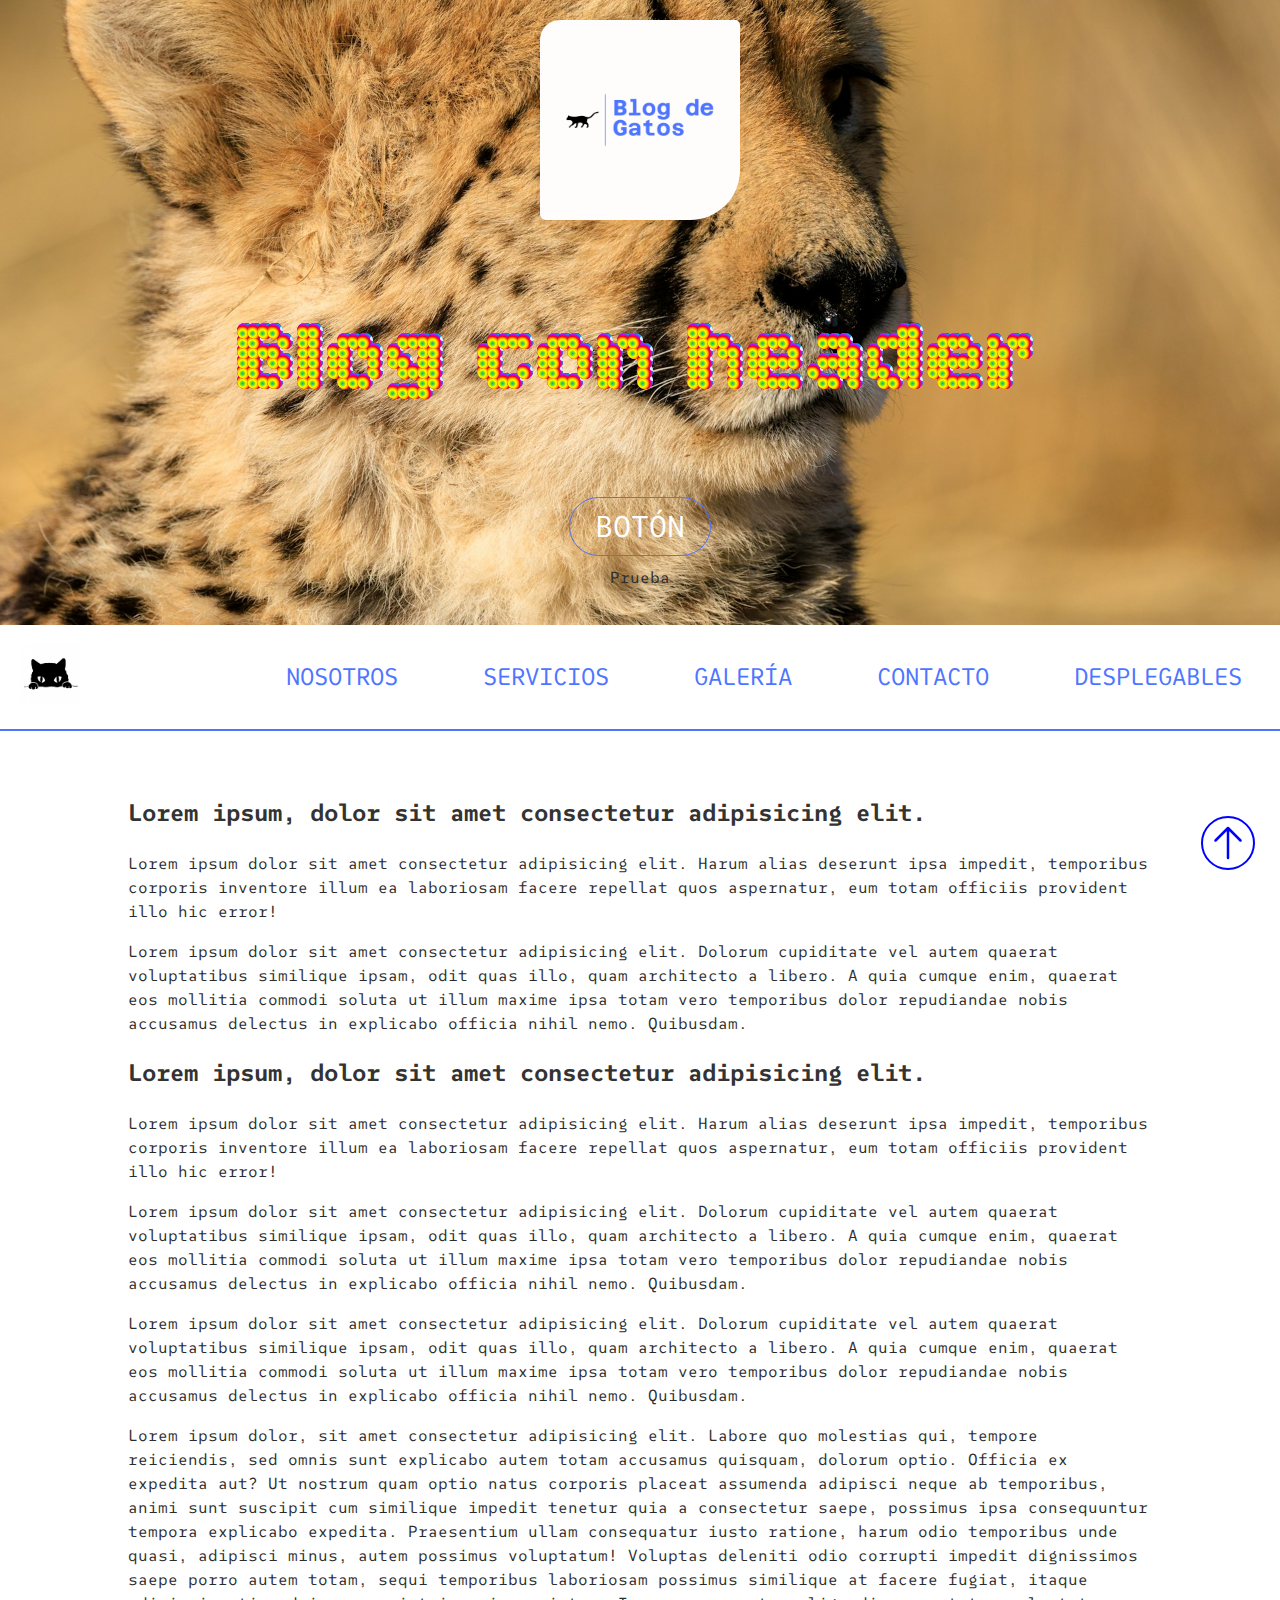
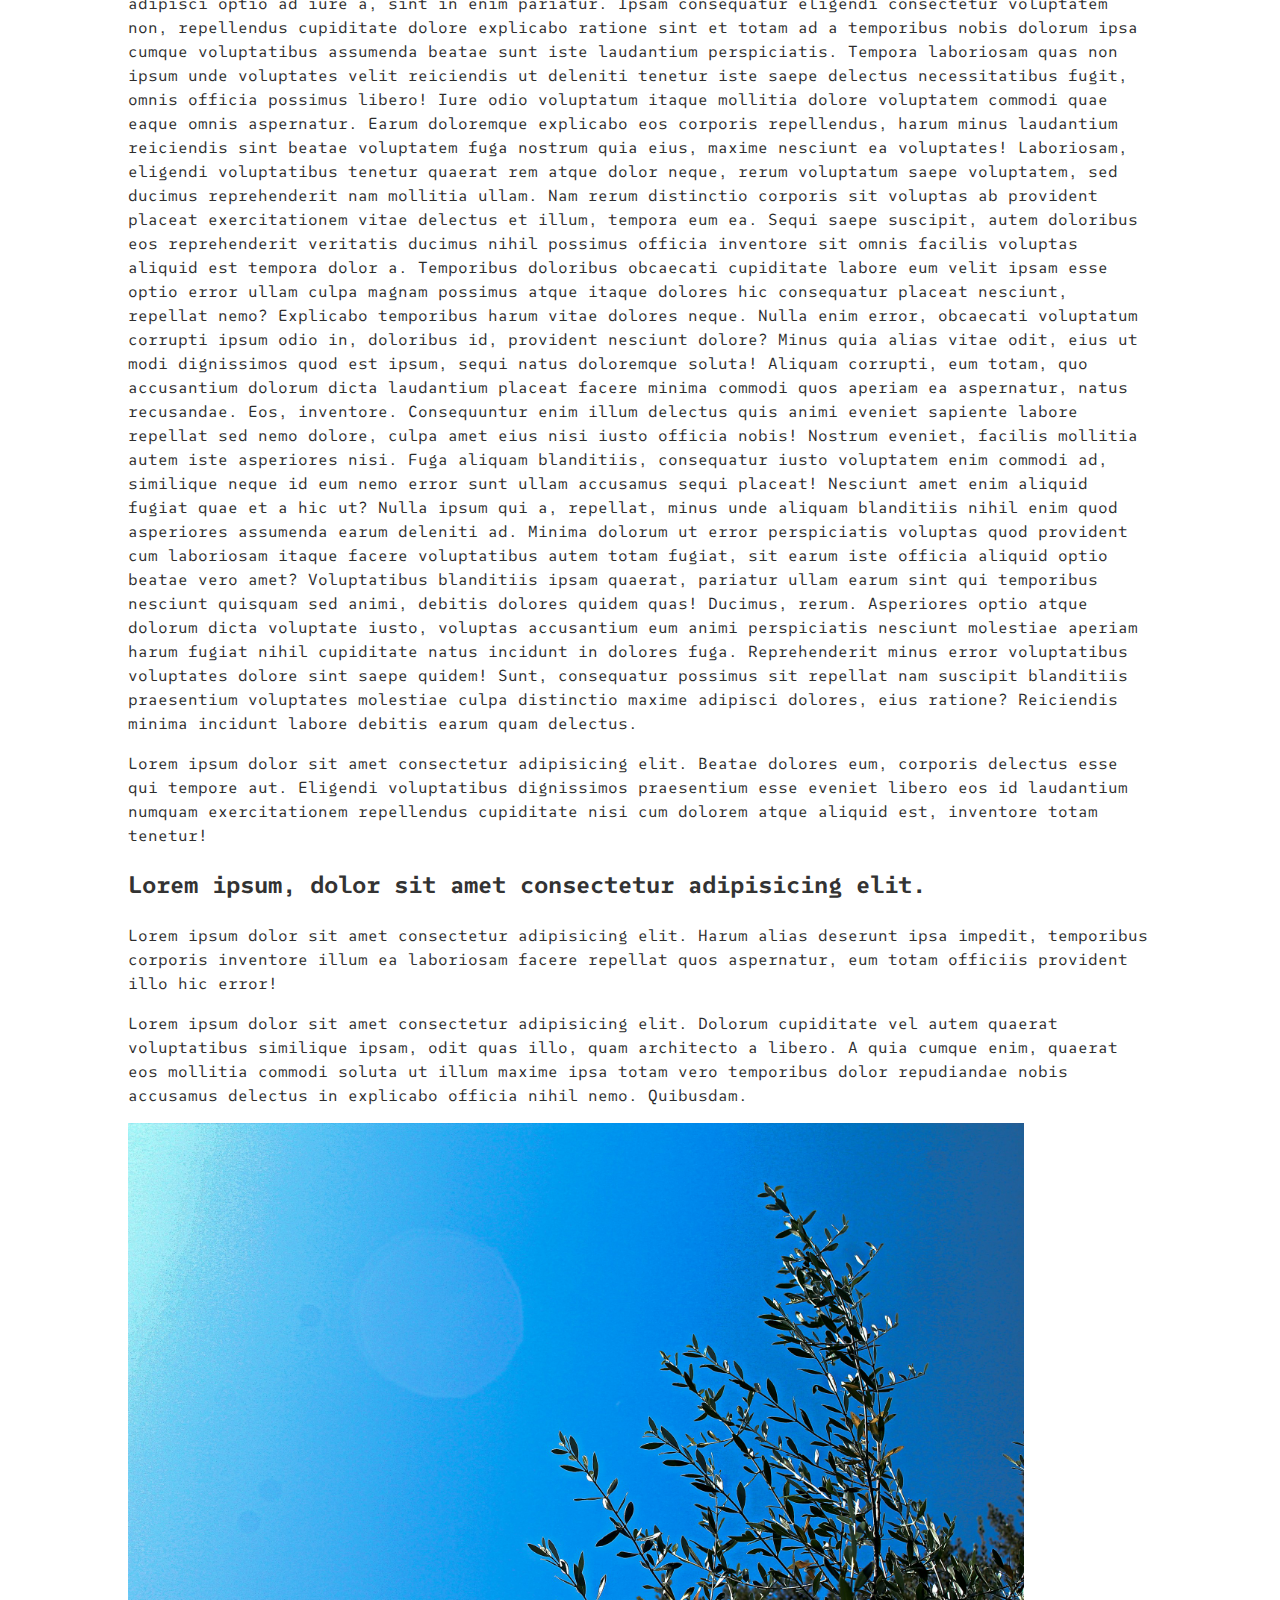
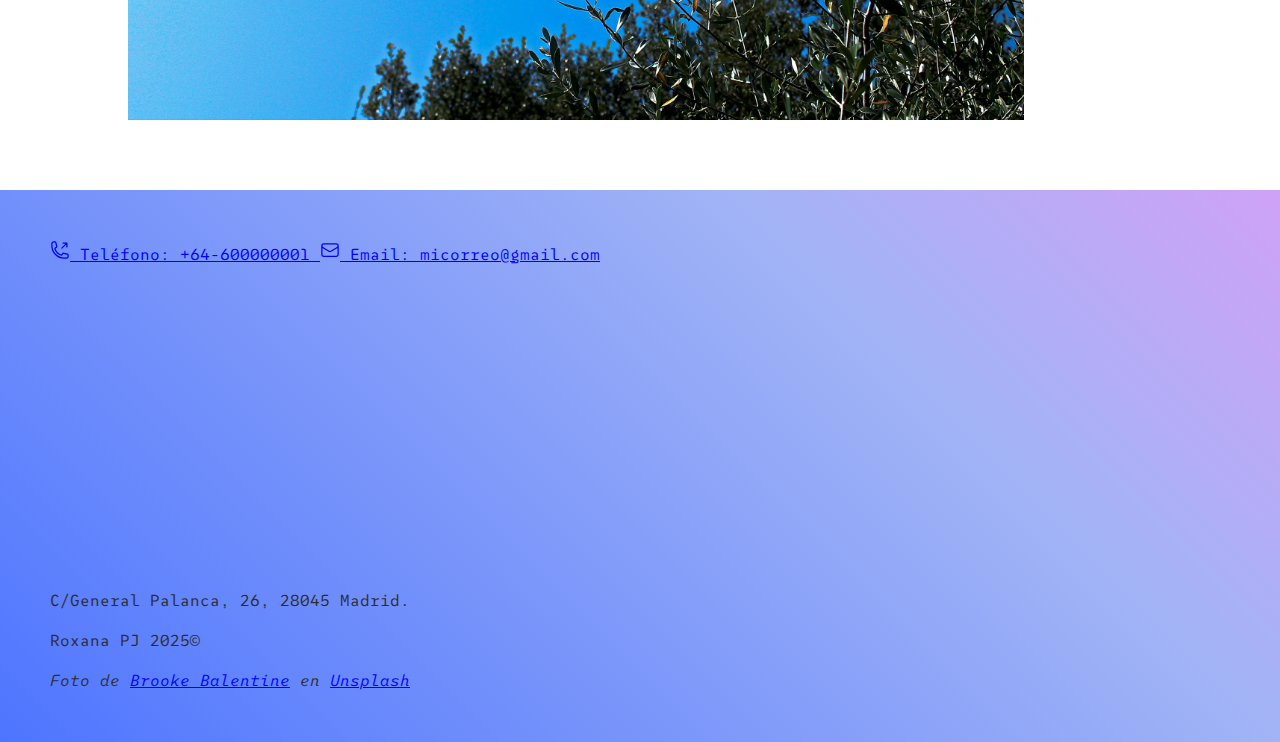
<file: index.html>
<!DOCTYPE html>
<html lang="en">

<head>
    <meta charset="UTF-8">
    <meta name="viewport" content="width=device-width, initial-scale=1.0">
    <title>Mi página web</title>
    <link rel="stylesheet" href="styles/style.css">
    <link rel="stylesheet" href="styles/navbar.css">
    <link rel="shortcut icon" href="imagenes/gato-favicon.jpg" type="image/x-icon">
</head>

<body>
    <!-- Cabecera de página -->
    <header id="cabecera">
        <img src="imagenes/blog-de-gatos-high-resolution-logo.png" alt="logo del blog">
        <h1>Blog con header</h1>
        <p>
            <a href="">Botón</a>
        </p>
        <p>Prueba</p>
    </header>

    <!-- Barra de navegación responsiva -->
    <nav>
        <input type="checkbox" name="menu" id="menu">
        <label for="menu"> <svg xmlns="http://www.w3.org/2000/svg" fill="none" viewBox="0 0 24 24" stroke-width="1.5"
                stroke="currentColor" class="size-6">
                <path stroke-linecap="round" stroke-linejoin="round" d="M3.75 6.75h16.5M3.75 12h16.5m-16.5 5.25h16.5" />
            </svg> </label>


        <a class="menu-desplegable" href="index.html"> <img src="imagenes/gato-favicon.jpg" alt="logo de inicio">
        </a>
        <ul class="menu-desplegable">
            <li><a href="">Nosotros</a></li>
            <li><a href="pages/header2.html">Servicios</a></li>
            <li><a href="pages/galeria-cuadr.html">Galería</a></li>
            <li><a href="pages/contacto.html">Contacto</a></li>
            <li><a href="pages/navbarnuevo.html">Desplegables</a></li>
        </ul>
    </nav>

    <main>

        <section id="nosotros">
            <h2>Lorem ipsum, dolor sit amet consectetur adipisicing elit.</h2>
            <!-- lorem : para poner texto de relleno -->
            <p>Lorem ipsum dolor sit amet consectetur adipisicing elit. Harum alias deserunt ipsa impedit, temporibus
                corporis inventore illum ea laboriosam facere repellat quos aspernatur, eum totam officiis provident
                illo
                hic error!</p>
            <p>Lorem ipsum dolor sit amet consectetur adipisicing elit. Dolorum cupiditate vel autem quaerat
                voluptatibus
                similique ipsam, odit quas illo, quam architecto a libero. A quia cumque enim, quaerat eos mollitia
                commodi
                soluta ut illum maxime ipsa totam vero temporibus dolor repudiandae nobis accusamus delectus in
                explicabo
                officia nihil nemo. Quibusdam.</p>
        </section>
        <section id="servicios">
            <h2>Lorem ipsum, dolor sit amet consectetur adipisicing elit.</h2>
            <!-- lorem : para poner texto de relleno -->
            <p>Lorem ipsum dolor sit amet consectetur adipisicing elit. Harum alias deserunt ipsa impedit, temporibus
                corporis inventore illum ea laboriosam facere repellat quos aspernatur, eum totam officiis provident
                illo
                hic error!</p>
            <p>Lorem ipsum dolor sit amet consectetur adipisicing elit. Dolorum cupiditate vel autem quaerat
                voluptatibus
                similique ipsam, odit quas illo, quam architecto a libero. A quia cumque enim, quaerat eos mollitia
                commodi
                soluta ut illum maxime ipsa totam vero temporibus dolor repudiandae nobis accusamus delectus in
                explicabo
                officia nihil nemo. Quibusdam.</p>
            <p>Lorem ipsum dolor sit amet consectetur adipisicing elit. Dolorum cupiditate vel autem quaerat
                voluptatibus
                similique ipsam, odit quas illo, quam architecto a libero. A quia cumque enim, quaerat eos mollitia
                commodi
                soluta ut illum maxime ipsa totam vero temporibus dolor repudiandae nobis accusamus delectus in
                explicabo
                officia nihil nemo. Quibusdam.</p>
            <p>Lorem ipsum dolor, sit amet consectetur adipisicing elit. Labore quo molestias qui, tempore reiciendis,
                sed omnis sunt explicabo autem totam accusamus quisquam, dolorum optio. Officia ex expedita aut? Ut
                nostrum quam optio natus corporis placeat assumenda adipisci neque ab temporibus, animi sunt suscipit
                cum similique impedit tenetur quia a consectetur saepe, possimus ipsa consequuntur tempora explicabo
                expedita. Praesentium ullam consequatur iusto ratione, harum odio temporibus unde quasi, adipisci minus,
                autem possimus voluptatum! Voluptas deleniti odio corrupti impedit dignissimos saepe porro autem totam,
                sequi temporibus laboriosam possimus similique at facere fugiat, itaque adipisci optio ad iure a, sint
                in enim pariatur. Ipsam consequatur eligendi consectetur voluptatem non, repellendus cupiditate dolore
                explicabo ratione sint et totam ad a temporibus nobis dolorum ipsa cumque voluptatibus assumenda beatae
                sunt iste laudantium perspiciatis. Tempora laboriosam quas non ipsum unde voluptates velit reiciendis ut
                deleniti tenetur iste saepe delectus necessitatibus fugit, omnis officia possimus libero! Iure odio
                voluptatum itaque mollitia dolore voluptatem commodi quae eaque omnis aspernatur. Earum doloremque
                explicabo eos corporis repellendus, harum minus laudantium reiciendis sint beatae voluptatem fuga
                nostrum quia eius, maxime nesciunt ea voluptates! Laboriosam, eligendi voluptatibus tenetur quaerat rem
                atque dolor neque, rerum voluptatum saepe voluptatem, sed ducimus reprehenderit nam mollitia ullam. Nam
                rerum distinctio corporis sit voluptas ab provident placeat exercitationem vitae delectus et illum,
                tempora eum ea. Sequi saepe suscipit, autem doloribus eos reprehenderit veritatis ducimus nihil possimus
                officia inventore sit omnis facilis voluptas aliquid est tempora dolor a. Temporibus doloribus obcaecati
                cupiditate labore eum velit ipsam esse optio error ullam culpa magnam possimus atque itaque dolores hic
                consequatur placeat nesciunt, repellat nemo? Explicabo temporibus harum vitae dolores neque. Nulla enim
                error, obcaecati voluptatum corrupti ipsum odio in, doloribus id, provident nesciunt dolore? Minus quia
                alias vitae odit, eius ut modi dignissimos quod est ipsum, sequi natus doloremque soluta! Aliquam
                corrupti, eum totam, quo accusantium dolorum dicta laudantium placeat facere minima commodi quos aperiam
                ea aspernatur, natus recusandae. Eos, inventore. Consequuntur enim illum delectus quis animi eveniet
                sapiente labore repellat sed nemo dolore, culpa amet eius nisi iusto officia nobis! Nostrum eveniet,
                facilis mollitia autem iste asperiores nisi. Fuga aliquam blanditiis, consequatur iusto voluptatem enim
                commodi ad, similique neque id eum nemo error sunt ullam accusamus sequi placeat! Nesciunt amet enim
                aliquid fugiat quae et a hic ut? Nulla ipsum qui a, repellat, minus unde aliquam blanditiis nihil enim
                quod asperiores assumenda earum deleniti ad. Minima dolorum ut error perspiciatis voluptas quod
                provident cum laboriosam itaque facere voluptatibus autem totam fugiat, sit earum iste officia aliquid
                optio beatae vero amet? Voluptatibus blanditiis ipsam quaerat, pariatur ullam earum sint qui temporibus
                nesciunt quisquam sed animi, debitis dolores quidem quas! Ducimus, rerum. Asperiores optio atque dolorum
                dicta voluptate iusto, voluptas accusantium eum animi perspiciatis nesciunt molestiae aperiam harum
                fugiat nihil cupiditate natus incidunt in dolores fuga. Reprehenderit minus error voluptatibus
                voluptates dolore sint saepe quidem! Sunt, consequatur possimus sit repellat nam suscipit blanditiis
                praesentium voluptates molestiae culpa distinctio maxime adipisci dolores, eius ratione? Reiciendis
                minima incidunt labore debitis earum quam delectus.</p>
            <p>Lorem ipsum dolor sit amet consectetur adipisicing elit. Beatae dolores eum, corporis delectus esse qui
                tempore aut. Eligendi voluptatibus dignissimos praesentium esse eveniet libero eos id laudantium numquam
                exercitationem repellendus cupiditate nisi cum dolorem atque aliquid est, inventore totam tenetur!</p>

        </section>
        <section id="contacto">
            <h2>Lorem ipsum, dolor sit amet consectetur adipisicing elit.</h2>
            <!-- lorem : para poner texto de relleno -->
            <p>Lorem ipsum dolor sit amet consectetur adipisicing elit. Harum alias deserunt ipsa impedit, temporibus
                corporis inventore illum ea laboriosam facere repellat quos aspernatur, eum totam officiis provident
                illo
                hic error!</p>
            <p>Lorem ipsum dolor sit amet consectetur adipisicing elit. Dolorum cupiditate vel autem quaerat
                voluptatibus
                similique ipsam, odit quas illo, quam architecto a libero. A quia cumque enim, quaerat eos mollitia
                commodi
                soluta ut illum maxime ipsa totam vero temporibus dolor repudiandae nobis accusamus delectus in
                explicabo
                officia nihil nemo. Quibusdam.</p>
        </section>


        <div class="image-container">
            <img src="imagenes/joydeep-pal-M9qQkDGs5WU-unsplash.jpg" alt="Description of the image">
            <div class="overlay"></div>
        </div>

    </main>

    <footer>

        <!-- <div id="contenedor-cajas-footer"> -->
        <div id="caja-contacto">
            <a class="contacto" href="tel:+34600000001">
                <svg id="boton-llamada" xmlns="http://www.w3.org/2000/svg" fill="none" viewBox="0 0 24 24"
                    stroke-width="1.5" stroke="currentColor" class="size-6">
                    <path stroke-linecap="round" stroke-linejoin="round"
                        d="M20.25 3.75v4.5m0-4.5h-4.5m4.5 0-6 6m3 12c-8.284 0-15-6.716-15-15V4.5A2.25 2.25 0 0 1 4.5 2.25h1.372c.516 0 .966.351 1.091.852l1.106 4.423c.11.44-.054.902-.417 1.173l-1.293.97a1.062 1.062 0 0 0-.38 1.21 12.035 12.035 0 0 0 7.143 7.143c.441.162.928-.004 1.21-.38l.97-1.293a1.125 1.125 0 0 1 1.173-.417l4.423 1.106c.5.125.852.575.852 1.091V19.5a2.25 2.25 0 0 1-2.25 2.25h-2.25Z" />
                </svg>
                Teléfono: +64-600000001
            </a>
            <a class="contacto" href="mailto:micorreo@gmail.com">
                <svg xmlns="http://www.w3.org/2000/svg" fill="none" viewBox="0 0 24 24" stroke-width="1.5"
                    stroke="currentColor" class="size-6">
                    <path stroke-linecap="round" stroke-linejoin="round"
                        d="M21.75 6.75v10.5a2.25 2.25 0 0 1-2.25 2.25h-15a2.25 2.25 0 0 1-2.25-2.25V6.75m19.5 0A2.25 2.25 0 0 0 19.5 4.5h-15a2.25 2.25 0 0 0-2.25 2.25m19.5 0v.243a2.25 2.25 0 0 1-1.07 1.916l-7.5 4.615a2.25 2.25 0 0 1-2.36 0L3.32 8.91a2.25 2.25 0 0 1-1.07-1.916V6.75" />
                </svg>
                Email: micorreo@gmail.com
            </a>
        </div>

        <div id="caja-mapa">
            <iframe
                src="https://www.google.com/maps/embed?pb=!1m18!1m12!1m3!1d2482.2733979878267!2d-3.6991159986797326!3d40.39920153166946!2m3!1f0!2f0!3f0!3m2!1i1024!2i768!4f13.1!3m3!1m2!1s0xd42263168afe427%3A0x97f8b89dc1f1d175!2sGrupo%20Col%C3%B3n%20IECM-%20General%20Palanca%2026!5e0!3m2!1ses!2ses!4v1758702237650!5m2!1ses!2ses"
                width="400" height="300" style="border:0;" allowfullscreen="" loading="lazy"
                referrerpolicy="no-referrer-when-downgrade"></iframe>
            <p>C/General Palanca, 26, 28045 Madrid.</p>
        </div>
        <!-- </div> -->


        <div id="caja-copy">
            <p>Roxana PJ 2025&copy; </p>

            <em>Foto de <a
                    href="https://unsplash.com/es/@brookebalentine?utm_content=creditCopyText&utm_medium=referral&utm_source=unsplash">Brooke
                    Balentine</a> en <a
                    href="https://unsplash.com/es/fotos/silueta-de-una-mujer-oliendo-flores-contra-una-cortina-f9a57jGYdg4?utm_content=creditCopyText&utm_medium=referral&utm_source=unsplash">Unsplash</a>
            </em>
        </div>

    </footer>

    <div>
        <a href="#cabecera">
            <svg xmlns="http://www.w3.org/2000/svg" fill="none" viewBox="0 0 24 24" stroke-width="1.5"
                stroke="currentColor" class="size-6" id="boton-arriba">
                <path stroke-linecap="round" stroke-linejoin="round" d="M4.5 10.5 12 3m0 0 7.5 7.5M12 3v18" />
            </svg>
        </a>
    </div>



</body>

</html>
</file>
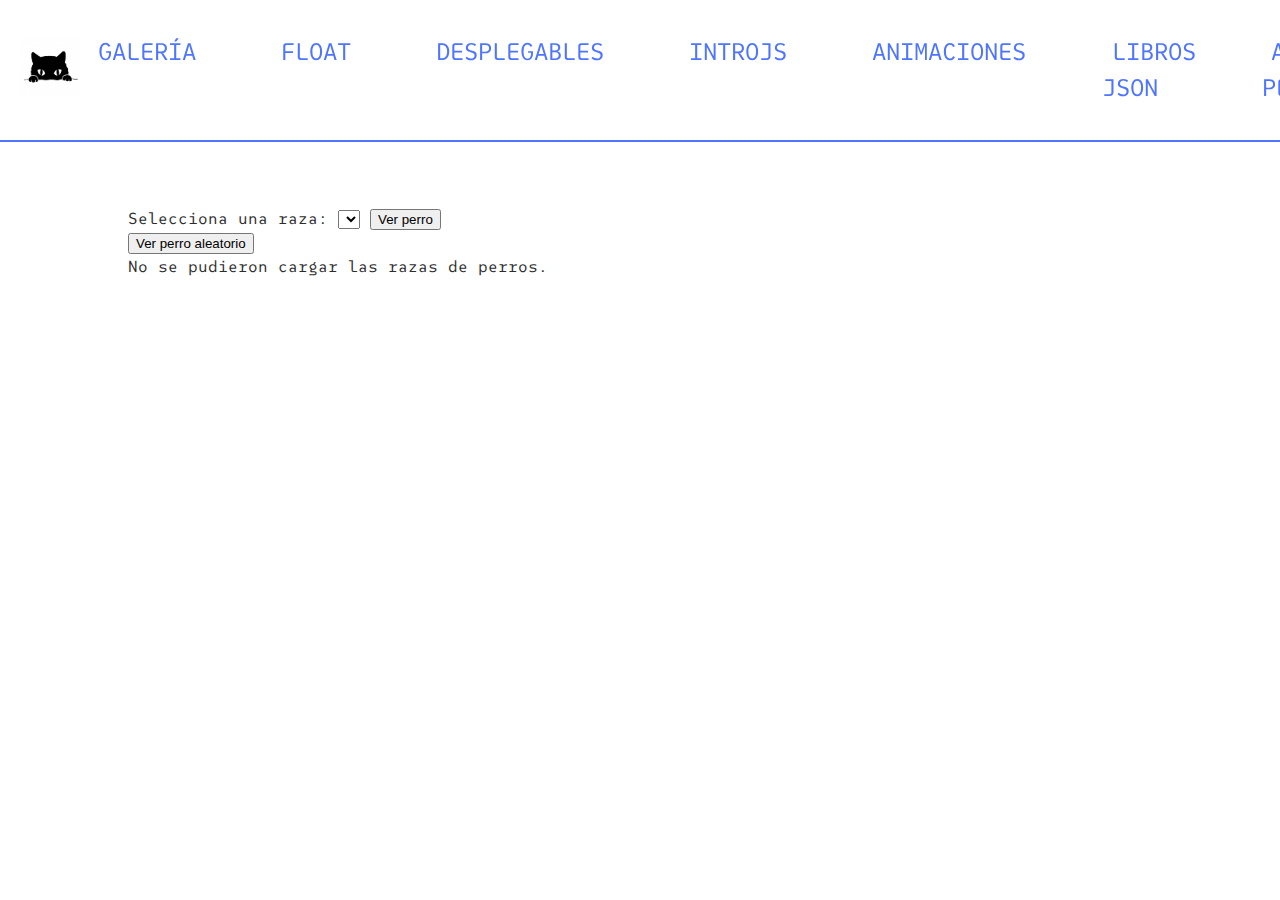
<file: pages/apiperros.html>
<!DOCTYPE html>
<html lang="en">

<head>
    <meta charset="UTF-8">
    <meta name="viewport" content="width=device-width, initial-scale=1.0">
    <title>Llamada a API Perros</title>
    <link rel="stylesheet" href="../styles/navbar.css">
    <link rel="stylesheet" href="../styles/style.css">
</head>

<body>
    <nav>
        <input type="checkbox" name="menu" id="menu">
        <label for="menu"> <svg xmlns="http://www.w3.org/2000/svg" fill="none" viewBox="0 0 24 24" stroke-width="1.5"
                stroke="currentColor" class="size-6">
                <path stroke-linecap="round" stroke-linejoin="round" d="M3.75 6.75h16.5M3.75 12h16.5m-16.5 5.25h16.5" />
            </svg> </label>


        <a class="menu-desplegable" href="../index.html"> <img src="../imagenes/gato-favicon.jpg" alt="logo de inicio">
        </a>
        <ul class="menu-desplegable">
            <li><a href="../pages/galeria-cuadr.html">Galería</a></li>
            <li><a href="../pages/float.html">Float</a></li>
            <li><a href="../pages/navbarnuevo.html">Desplegables</a></li>
            <li><a href="../pages/header2.html">IntroJS</a></li>
            <li><a href="../pages/keyframes.html">Animaciones</a></li>
            <li><a href="../pages/practicajsn.html">Libros JSON</a></li>
            <li><a href="../pages/apiperros.html">API Perros</a></li>
        </ul>
    </nav>

    <main>

        <form id="form-raza">
            <label for="raza">Selecciona una raza:</label>
            <select id="raza" name="raza" required>
                <!-- Las razas se cargan desde la API-->
            </select>
            <button type="submit">Ver perro</button>
        </form>



        <button id="btn-random">Ver perro aleatorio</button>
        <div id="resultado"></div>

    </main>

    <script src="../js/apiperros.js"></script>
</body>

</html>
</file>
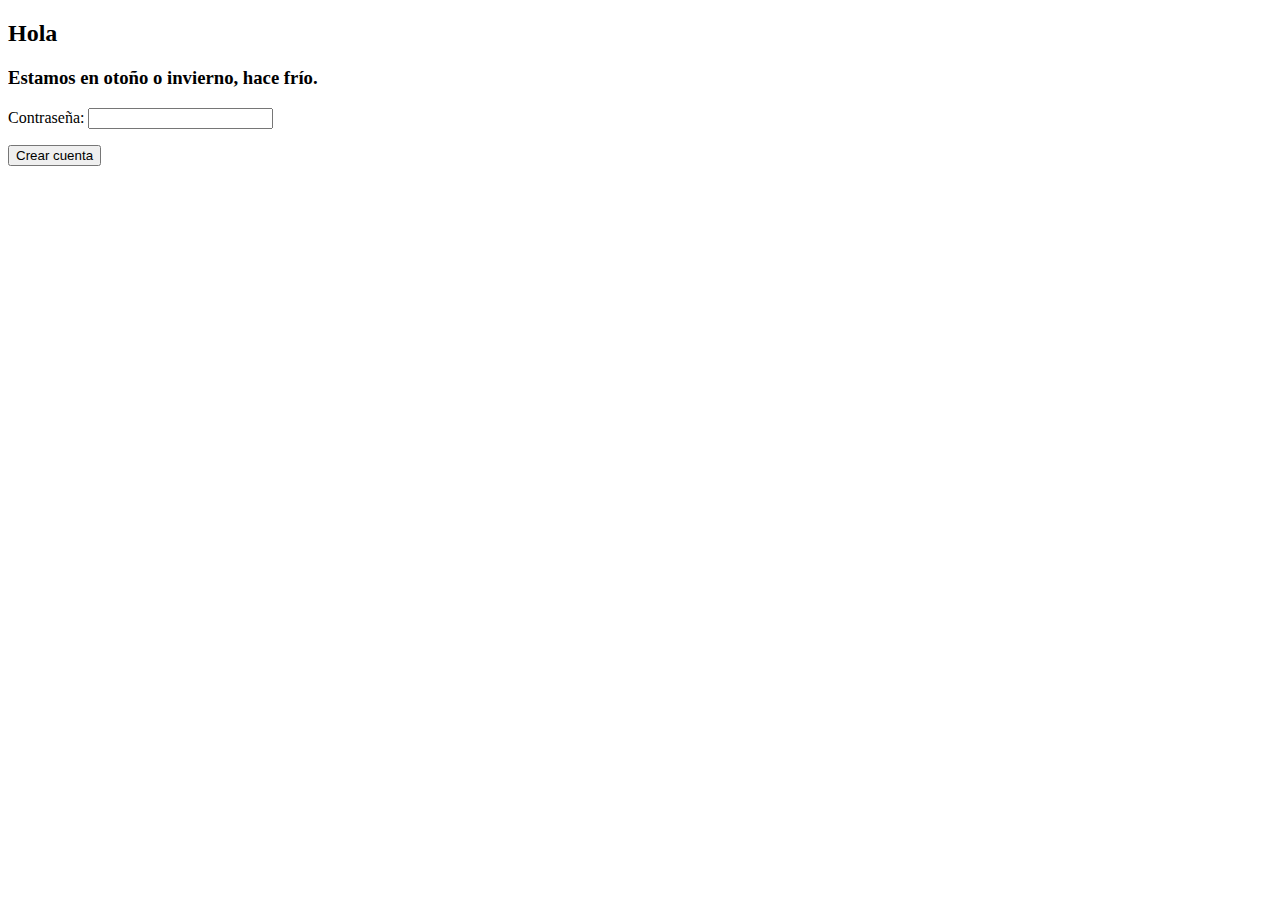
<file: pages/condicionales.html>
<!DOCTYPE html>
<html lang="en">
<head>
    <meta charset="UTF-8">
    <meta name="viewport" content="width=device-width, initial-scale=1.0">
    <title>Document</title>
</head>
<body>

    <h2>Hola</h2>
    <h3 id="caja-mensaje-estacion"></h3>

    <label for="">Contraseña:</label>
    <input type="text" id="input-contrasenia">
    <!-- <input type="password" required pattern="(?=.*[A-Z])(?=.*[a-z])(?=.*\d)(?=.*[!@#$%^&*]).{8,}"> -->

    <p id="mensaje-contrasenia"></p>
    <button id="btn-cuenta">Crear cuenta</button>


    <script src="../js/condicionales.js"></script>
</body>
</html>
</file>
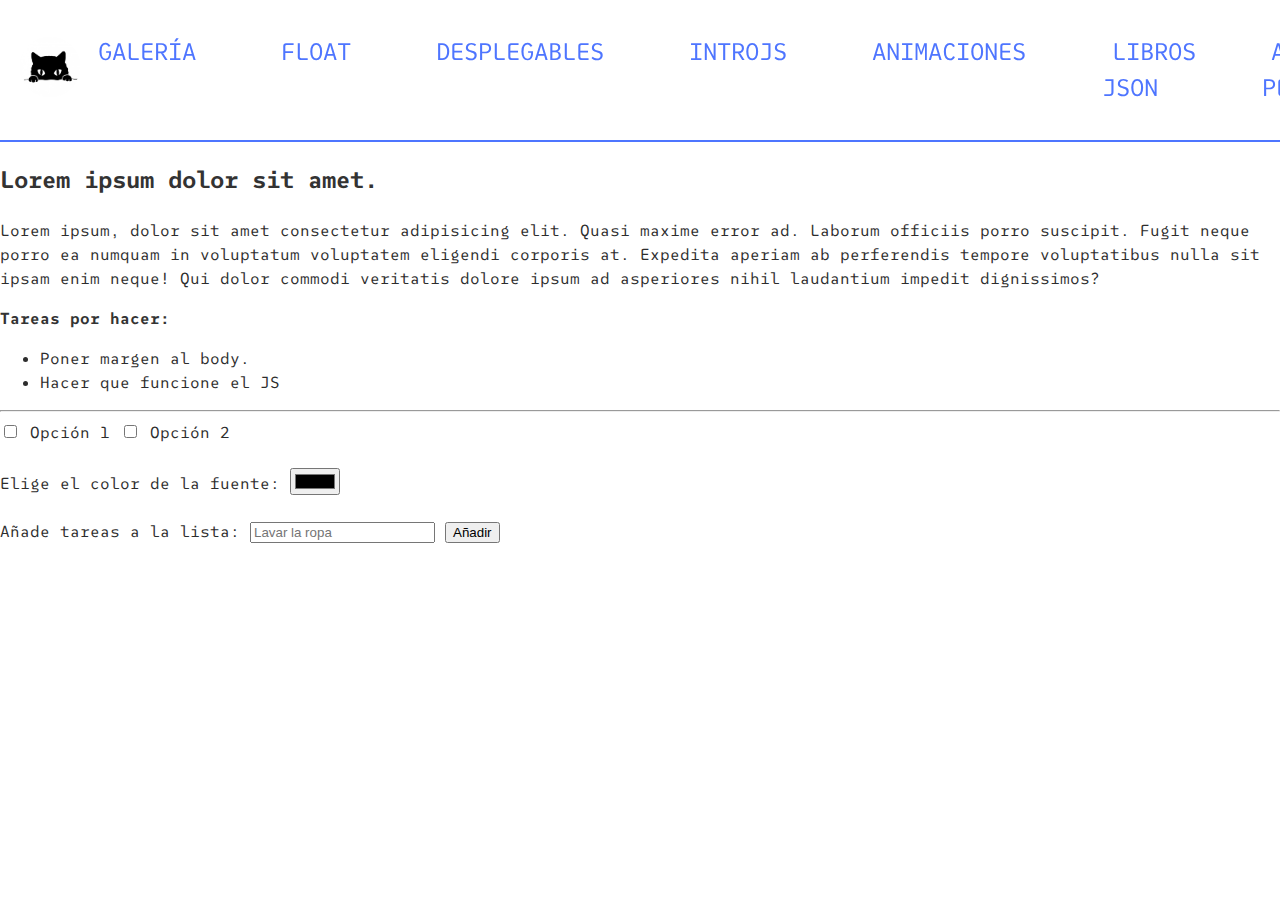
<file: pages/header2.html>
<!DOCTYPE html>
<html lang="en">

<head>
    <meta charset="UTF-8">
    <meta name="viewport" content="width=device-width, initial-scale=1.0">
    <link rel="stylesheet" href="../styles/header2.css">
    <link rel="stylesheet" href="../styles/navbar.css">
    <link rel="stylesheet" href="../styles/style.css">
    <title>Document</title>
</head>

<body>

   <nav>
        <input type="checkbox" name="menu" id="menu">
        <label for="menu"> <svg xmlns="http://www.w3.org/2000/svg" fill="none" viewBox="0 0 24 24" stroke-width="1.5"
                stroke="currentColor" class="size-6">
                <path stroke-linecap="round" stroke-linejoin="round" d="M3.75 6.75h16.5M3.75 12h16.5m-16.5 5.25h16.5" />
            </svg> </label>


        <a class="menu-desplegable" href="../index.html"> <img src="../imagenes/gato-favicon.jpg" alt="logo de inicio">
        </a>
        <ul class="menu-desplegable">
            <li><a href="../pages/galeria-cuadr.html">Galería</a></li>
            <li><a href="../pages/float.html">Float</a></li>
            <li><a href="../pages/navbarnuevo.html">Desplegables</a></li>
            <li><a href="../pages/header2.html">IntroJS</a></li>
            <li><a href="../pages/keyframes.html">Animaciones</a></li>
            <li><a href="../pages/practicajsn.html">Libros JSON</a></li>
            <li><a href="../pages/apiperros.html">API Perros</a></li>
        </ul>
    </nav>

    <article>
        <h2>Lorem ipsum dolor sit amet.</h2>
        <p>Lorem ipsum, dolor sit amet consectetur adipisicing elit. Quasi maxime error ad. Laborum officiis porro
            suscipit. Fugit neque porro ea numquam in voluptatum voluptatem eligendi corporis at. Expedita aperiam ab
            perferendis tempore voluptatibus nulla sit ipsam enim neque! Qui dolor commodi veritatis dolore ipsum ad
            asperiores nihil laudantium impedit dignissimos?</p>

        <strong>Tareas por hacer:</strong>
        <ul id="lista-tareas">
            <li>Poner margen al body.</li>
            <li>Hacer que funcione el JS</li>
        </ul>
    </article>
    <hr>
    <!-- --------------- -->

    <input type="checkbox" name="opcion1" id="opcion1">
    <label for="opcion1">Opción 1</label>

    <input type="checkbox" name="opcion2" id="opcion2">
    <label for="opcion2">Opción 2</label>

    <br><br>

    <label for="color-texto">Elige el color de la fuente:</label>
    <input type="color" name="color-texto" id="color-texto">

    <br><br>
    <label for="tarea-nueva">Añade tareas a la lista:</label>
    <input type="text" name="tarea-nueva" id="tarea-nueva" placeholder="Lavar la ropa">
    <!-- <input type="button" value="Añadir" onclick=""> -->
    <button onclick="agregarTarea()" id="btn-tarea-nueva">Añadir</button>




    <!-- conexion a JAVASCRIPT -->
    <script src="../js/intro.js"></script>
</body>

</html>
</file>
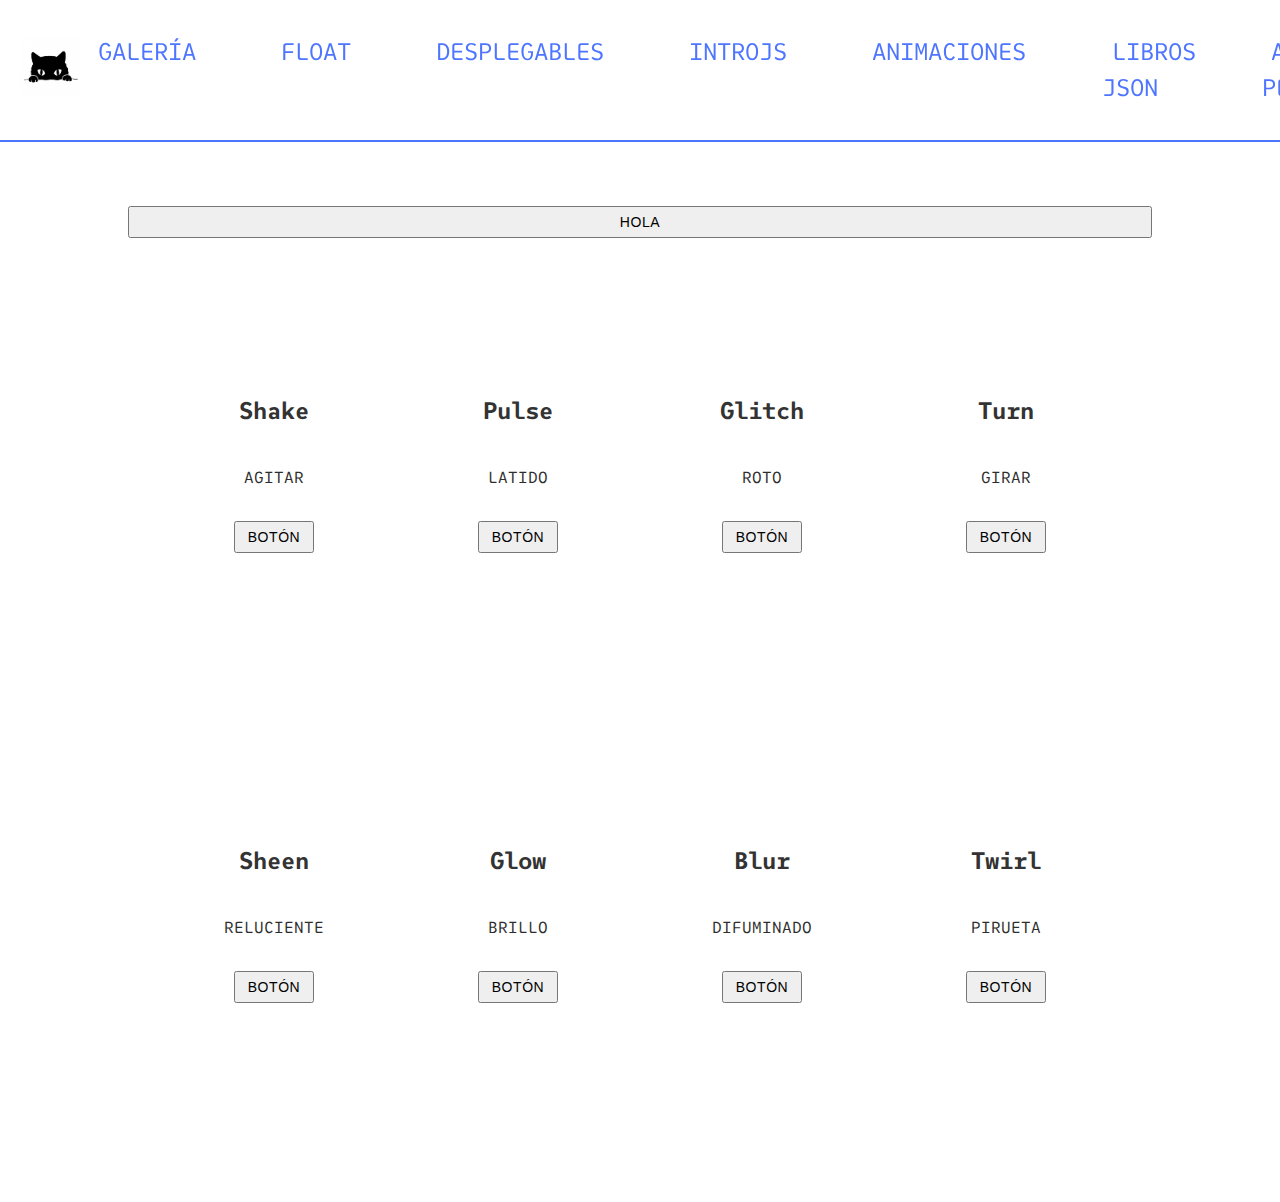
<file: pages/keyframes.html>
<!DOCTYPE html>
<html lang="en">

<head>
    <meta charset="UTF-8">
    <meta name="viewport" content="width=device-width, initial-scale=1.0">
    <title>Document</title>
    <link rel="stylesheet" href="../styles/keyframes.css">
    <link rel="stylesheet" href="../styles/navbar.css">
    <link rel="stylesheet" href="../styles/style.css">
</head>

<body>
 <nav>
        <input type="checkbox" name="menu" id="menu">
        <label for="menu"> <svg xmlns="http://www.w3.org/2000/svg" fill="none" viewBox="0 0 24 24" stroke-width="1.5"
                stroke="currentColor" class="size-6">
                <path stroke-linecap="round" stroke-linejoin="round" d="M3.75 6.75h16.5M3.75 12h16.5m-16.5 5.25h16.5" />
            </svg> </label>


        <a class="menu-desplegable" href="../index.html"> <img src="../imagenes/gato-favicon.jpg" alt="logo de inicio">
        </a>
        <ul class="menu-desplegable">
            <li><a href="../pages/galeria-cuadr.html">Galería</a></li>
            <li><a href="../pages/float.html">Float</a></li>
            <li><a href="../pages/navbarnuevo.html">Desplegables</a></li>
            <li><a href="../pages/header2.html">IntroJS</a></li>
            <li><a href="../pages/keyframes.html">Animaciones</a></li>
            <li><a href="../pages/practicajsn.html">Libros JSON</a></li>
            <li><a href="../pages/apiperros.html">API Perros</a></li>
        </ul>
    </nav>
    <main>
        <button id="boton-color">Hola</button>
        <article>
            <section>
                <div>
                    <h2>Shake</h2>
                    <p>Agitar</p>
                </div>
                <div>
                    <button id="shake">BOTÓN</button>
                </div>
            </section>
            <section>
                <div>
                    <h2>Pulse</h2>
                    <p>Latido</p>
                </div>
                <div>
                    <button id="pulse">BOTÓN</button>
                </div>
            </section>
            <section>
                <div>
                    <h2>Glitch</h2>
                    <p>Roto</p>
                </div>
                <div>
                    <button id="glitch">BOTÓN</button>
                </div>
            </section>
            <section>
                <div>
                    <h2>Turn</h2>
                    <p>Girar</p>
                </div>
                <div>
                    <button id="flip">BOTÓN</button>
                </div>
            </section>
            <section>
                <div>
                    <h2>Sheen</h2>
                    <p>Reluciente</p>
                </div>
                <div>
                    <button id="sheen">BOTÓN</button>
                </div>
            </section>
            <section>
                <div>
                    <h2>Glow</h2>
                    <p>Brillo</p>
                </div>
                <div>
                    <button id="glow">BOTÓN</button>
                </div>
            </section>
            <section>
                <div>
                    <h2>Blur</h2>
                    <p>Difuminado</p>
                </div>
                <div>
                    <button id="blur">BOTÓN</button>
                </div>
            </section>
            <section>
                <div>
                    <h2>Twirl</h2>
                    <p>Pirueta</p>
                </div>
                <div>
                    <button id="twirl">BOTÓN</button>
                </div>
            </section>
        </article>
    </main>


</body>

</html>
</file>
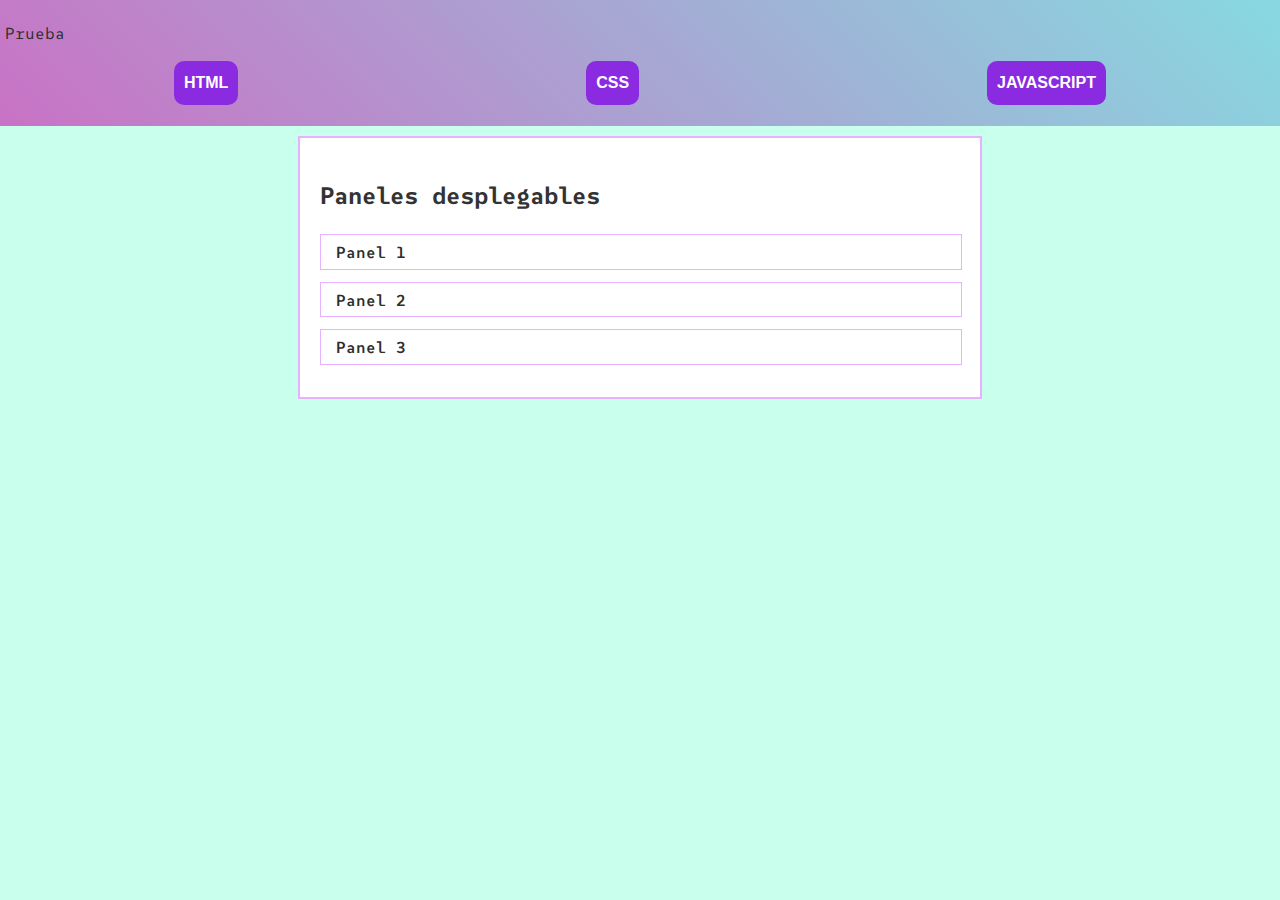
<file: pages/navbarnuevo.html>
<!DOCTYPE html>
<html lang="en">

<head>
    <meta charset="UTF-8">
    <meta name="viewport" content="width=device-width, initial-scale=1.0">
    <title>Document</title>
    <link rel="stylesheet" href="../styles/navbarnuevo.css">
    <link rel="stylesheet" href="../styles/style.css">
</head>

<body>

    <nav>
<p>Prueba</p>
        <ul>
            <li>Html
                <ul class="submenu">
                    <a href="">
                        <li>Teoría</li>
                    </a>
                    <a href="">
                        <li>Ejemplos</li>
                    </a>
                    <a href="">
                        <li>Ejercicios</li>
                    </a>
                </ul>
            </li>


            <li>Css
                 <ul class="submenu">
                    <a href="">
                        <li>Teoría</li>
                    </a>
                    <a href="">
                        <li>Ejemplos</li>
                    </a>
                    <a href="">
                        <li>Ejercicios</li>
                    </a>
                </ul>
            </li>

            <li>Javascript
                 <ul class="submenu">
                    <a href="">
                        <li>Teoría</li>
                    </a>
                    <a href="">
                        <li>Ejemplos</li>
                    </a>
                    <a href="">
                        <li>Ejercicios</li>
                    </a>
                </ul>
            </li>

        </ul>

    </nav>


    <!-- paneles desplegables -->

    <div id="paneles-conten">
        <h2>
            Paneles desplegables
        </h2>
        <div class="paneles">
            <div class="panel">
                <input type="radio" name="panel" class="panel-input" id="panel1">
                <label for="panel1">Panel 1</label>
                <div class="contenido">
                    <p>Lorem ipsum dolor sit amet consectetur adipisicing elit. Hic velit corrupti laudantium iure, molestias quidem illum laboriosam expedita blanditiis facere minus doloremque at harum ullam incidunt dolorum quos voluptatum accusamus odit animi similique illo ea tempore! Vel voluptas ipsum natus.</p>
                </div>
            </div>
            <div class="panel">
                 <input type="radio" name="panel" class="panel-input" id="panel2">
                <label for="panel2">Panel 2</label>
                <div class="contenido">
                    <p>Lorem ipsum dolor sit amet consectetur adipisicing elit. Hic velit corrupti laudantium iure, molestias quidem illum laboriosam expedita blanditiis facere minus doloremque at harum ullam incidunt dolorum quos voluptatum accusamus odit animi similique illo ea tempore! Vel voluptas ipsum natus.</p>
                </div>
            </div>
            <div class="panel">
                 <input type="radio" name="panel" class="panel-input" id="panel3">
                <label for="panel3">Panel 3</label>
                <div class="contenido">
                    <p>Lorem ipsum dolor sit amet consectetur adipisicing elit. Hic velit corrupti laudantium iure, molestias quidem illum laboriosam expedita blanditiis facere minus doloremque at harum ullam incidunt dolorum quos voluptatum accusamus odit animi similique illo ea tempore! Vel voluptas ipsum natus.</p>
                </div>
            </div>
        </div>

    </div>

<!--     
    <div id="pestanas-conten">
        <input type="radio" name="pest1" class="pest" value="1">
        <label for="pest1">Pestaña 1</label>
        <input type="radio" name="pest2" class="pest" value="2">
        <label for="pest2">Pestaña 2</label>
        <input type="radio" name="pest3" class="pest" value="3">
        <label for="pest3">Pestaña 3</label>

        <div class="pest-contenedor-textos">
            <div class="pest-contenido">
                <p>Lorem ipsum dolor sit amet consectetur adipisicing elit. Fugiat atque quod dolor molestiae distinctio nesciunt, rem necessitatibus voluptas, eius et repellat ratione maxime alias omnis dolorem dolore fuga maiores eveniet.</p>
            </div>

        </div>

    </div> -->



</body>

</html>
</file>
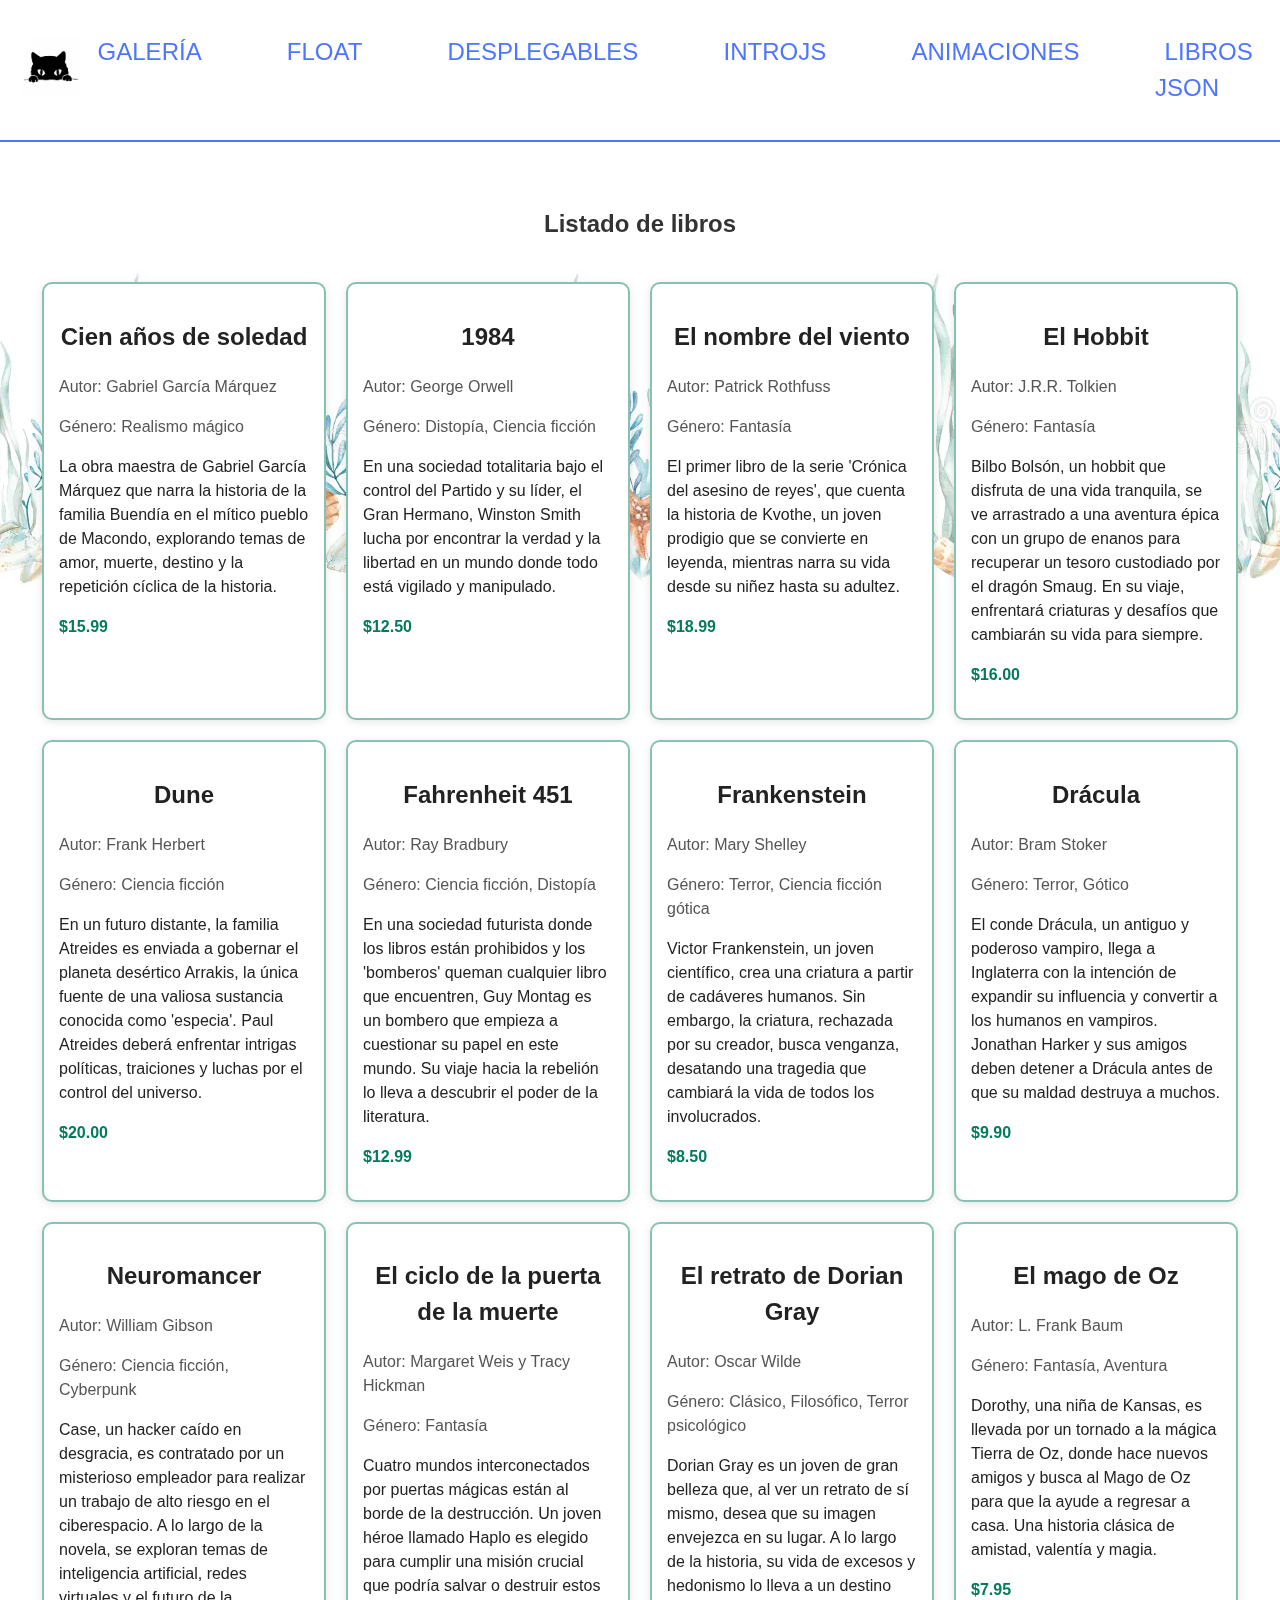
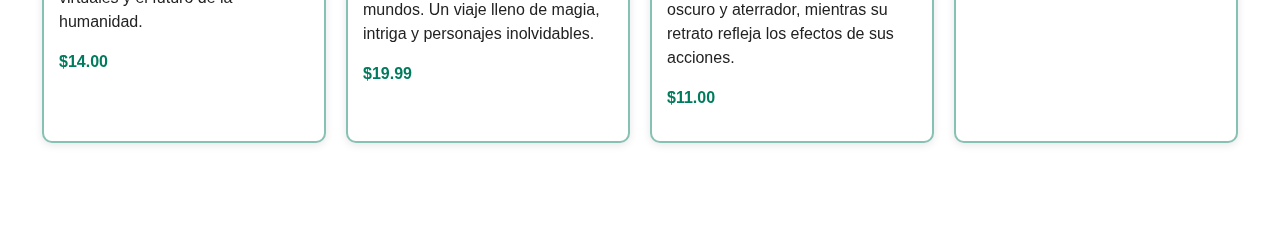
<file: pages/practicajsn.html>
<!DOCTYPE html>
<html lang="en">

<head>
    <meta charset="UTF-8">
    <meta name="viewport" content="width=device-width, initial-scale=1.0">
    <title>Práctica de JSON</title>
    <link rel="stylesheet" href="../styles/style.css">
    <link rel="stylesheet" href="../styles/navbar.css">
    <link rel="stylesheet" href="../styles/modo-claro-oscuro.css">
    <link rel="stylesheet" href="../styles/fondo-slider.css">
</head>

<body>
    <nav>
        <input type="checkbox" name="menu" id="menu">
        <label for="menu"> <svg xmlns="http://www.w3.org/2000/svg" fill="none" viewBox="0 0 24 24" stroke-width="1.5"
                stroke="currentColor" class="size-6">
                <path stroke-linecap="round" stroke-linejoin="round" d="M3.75 6.75h16.5M3.75 12h16.5m-16.5 5.25h16.5" />
            </svg> </label>


        <a class="menu-desplegable" href="../index.html"> <img src="../imagenes/gato-favicon.jpg" alt="logo de inicio">
        </a>
        <ul class="menu-desplegable">
            <li><a href="../pages/galeria-cuadr.html">Galería</a></li>
            <li><a href="../pages/float.html">Float</a></li>
            <li><a href="../pages/navbarnuevo.html">Desplegables</a></li>
            <li><a href="../pages/header2.html">IntroJS</a></li>
            <li><a href="../pages/keyframes.html">Animaciones</a></li>
            <li><a href="../pages/practicajsn.html">Libros JSON</a></li>
            <li><a href="../pages/apiperros.html">API Perros</a></li>
        </ul>
    </nav>

    <main>

        <button id="btn-tema">🌙</button>

        <h2>Listado de libros</h2>
        <div id="lista-libros"></div>

    </main>

    <div class="container">
        <div class="sliding-background"></div>
    </div>

    <script src="../js/practicajsn.js"></script>
    <script src="../js/modo-claro-oscuro.js"></script>
</body>

</html>
</file>
<file: styles/style.css>
@import url('https://fonts.googleapis.com/css2?family=Bitcount+Prop+Double+Ink:wght@100..900&family=Bitcount+Single+Ink:wght@100..900&family=SUSE+Mono:ital,wght@0,100..800;1,100..800&display=swap');

body {
    margin: 0;
    padding: 0;
    line-height: 1.5;
    font-family: 'SUSE Mono';
    color: rgb(45, 45, 45);
}

header {
    background-color: #4E75FF;
    background-image: url("../imagenes/fabien-bellanger-45xy4ugmnsM-unsplash.jpg");
    background-position: center bottom;
    background-repeat: no-repeat;
    background-size: cover;
    padding: 20px 30px;
    text-align: center;
}

/*logo del header*/
header img {
    width: 200px;
    border-radius: 20px 5px 50px 6px;
    /* podemos dar valores distintos a las cuatro esquinas*/
    display: inline-block;
    vertical-align: top;
}

h1 {
    font-family: "Bitcount Prop Double Ink", system-ui;
    font-size: 100px;
}

header a {
    border: 1px solid #4E75FF;
    border-radius: 290486px;
    color: white;
    padding: 10px 25px;
    text-decoration: none;
    font-size: 30px;
    text-transform: uppercase;
    transition: none 300ms ease-out;
    transition-property: color, background;

}

header a:hover {
    background-color: #4E75FF;
    color: black;
}

h1,
h2,
h3,
strong {
    color: #333;

}

main {
    max-width: 80%;
    /* min-width: ; */
    margin: 4em auto;
}

a {
    color: blue;
}

footer {
    background-color: #99affc;
    background-image: linear-gradient(45deg, #4E75FF 0%, #a2b4f6 70%, #cfa2f6 100%);
    padding: 50px;
}

#boton-arriba {
    width: 40px;
    height: 40px;
    border-radius: 100%;
    border: 2px solid blue;
    padding: 5px;
    background-color: white;
    position: fixed;
    bottom: 30px;
    right: 25px;
}

#boton-arriba:hover {
    background-color: #99affc;
    border-style: none;
    width: 42px;
    height: 42px;
}

.contacto svg {
    width: 20px;
    height: 20px;
}


/* Footer organizado con Flex */
/* #contenedor-cajas-footer{
    display: flex;
    justify-content: space-around;
}

#caja-contacto{
    display: flex;
    flex-direction: column;
}

#caja-copy{
    text-align: center;
} */


.image-container img {
    width: 70vw;
}

.image-container {
    position: relative;
    display: inline-block;
}

.overlay {
    position: absolute;
    top: 0;
    left: 0;
    width: 100%;
    height: 100%;
    background-color: rgba(0, 0, 0, 0.5);
    opacity: 0;
    transition: opacity 0.3s ease;
}

.image-container:hover .overlay {
    opacity: 1;
}


/* Defino los estilos que se van a aplicar cuando el ancho de pantalla sea minimo 1000px */
@media (min-width: 1000px) {}
</file>
<file: styles/navbar.css>
/* posicion, fondo y linea inferior de nav */
nav {
    position: sticky;
    top: 0;
    z-index: 2;
    background-color: white;
    border-bottom: 2px solid #4E75FF;
}

/* escondo el cuadrado del checkbox */
#menu {
    display: none;
}

/* redimensiono el icono de hamburguesa */
nav svg {
    width: 50px;
    height: 50px;
}

/* escondo el logo y la lista */
.menu-desplegable {
    display: none;
}

/* cuando el checkbox está marcado, hago el logo y la lista visibles */
input:checked~.menu-desplegable {
    display: block; 
    text-align: center;
}

/* redimensiono el logo */
nav a img {
    width: 30%;
}

/* quito los estilos predeterminados de la lista */
ul.menu-desplegable {
    list-style: none;
    padding: 0;
}

/* añado separacion a los elementos de la lista */
ul.menu-desplegable li {
    padding: 0.5em;
}

/* pongo estilo a los enlaces de la lista */
ul.menu-desplegable a {
    text-decoration: none;
    text-transform: uppercase;
    color: #4E75FF;
    font-size: 1.5em;
    padding: 0.2em 0.4em;
}

/* cambio los estilos de los enlaces cuando el cursor esta sobre ellos */
ul.menu-desplegable a:hover {
    background-color: #4E75FF;
    color: white;
}

/* Defino los estilos que se van a aplicar cuando el ancho de pantalla sea minimo 1000px */
@media screen and (min-width: 1000px) {

    /* escondo el icono hamburguesa y el checkbox */
    nav input {
        display: none;
    }

    nav label {
        display: none;
    }

    /* muestro el nav completo */
    ul.menu-desplegable {
        display: flex;
        gap: 50px;
    }

    a.menu-desplegable {
        display: block;
    }

    /* redimensiono el logo */
    a.menu-desplegable img {
        height: 60px;
        width: 60px;
    }

    /* añado la colocacion de los elementos del nav en horizontal */
    nav {
        padding: 10px 20px;
        display: flex;
        justify-content: space-between;
        align-items: center;
    }


}
</file>
<file: styles/header2.css>
nav{
    width: 100vw;
    position: fixed;
    background-color: rgba(253, 253, 253, 0.551);
   
}

#logo{
    background-color: aliceblue;
    width: 14vw;
}

nav input{
    display: none;
}
nav svg{
    width: 14vw;
    height: 100%;
}

.menu-desplegable{
    display: none;
}

input:checked~.menu-desplegable{
    display: block;
}

nav img{
    width: 3em;
    height: 3em;
    border-radius: 100%;
}


header{
    height: 80vh;
    background-color: aquamarine;
    background-image: url(../imagenes/pietro-de-grandi-T7K4aEPoGGk-unsplash.jpg);
    background-size: cover;
    background-repeat: no-repeat;
    background-position: center;
}
</file>
<file: styles/keyframes.css>
div:has(h2 + p) {
  display: grid;
}


h2 + p {
  text-transform: uppercase;
}

main {
  max-width: 880px;
  margin: 0 auto;
  display: grid;
  grid-template-columns: 1fr;
  justify-content: center;
  align-items: center;
}

article {
  display: flex;
  flex-wrap: wrap;
  gap: 64px;
  align-items: center;
  justify-content: center;
  min-height: 100dvh;
  position: relative;
  padding-block: 32px;
}


section {
  display: flex;
  flex-direction: column;
  gap: 16px;
  flex-basis: 180px;
  justify-content: center;
  align-items: center;
  text-align: center;
}

* {
  box-sizing: border-box;
}

button {
  padding: 6px 12px;
  font-size: 0.875rem;
  text-transform: uppercase;
  letter-spacing: 0.04em;
  cursor: pointer;
  perspective: 1000px;
  position: relative;
  overflow: hidden;
}

.blurry {
  position: relative;
  transform-style: preserve-3d;
}

.blurry::before {
  content: "";
  position: absolute;
  inset: 0px;
  transform: translate3d(0px, 0px, -1px);
  background: red;
  filter: blur(6px);
}


@keyframes shake {
  50% {
    transform: translate3d(20px, 0, 0);
  }
}
#shake{
  animation: shake ease-in 300ms infinite alternate;
}



@keyframes flip {
  100% {
    transform: rotateY(180deg);
  }
}

#flip{
  animation: flip ease-in 600ms infinite alternate;
}


@keyframes pulse {
  50% {
    transform: scale(1.5);
  }
}
#pulse {
  animation: pulse ease-in 1400ms infinite alternate;
}


@keyframes glitch {
  50% {
    transform: skew(180deg);
  }
}
#glitch {
  animation: glitch ease-in 600ms infinite;
}

@keyframes sheen {
  100% {
    transform: rotateZ(60deg) translate(1em, -9em);
  }
}
#sheen::after {
  animation: sheen ease-in 1s infinite;
 content: "";
  position: absolute;
  top: -50%;
  right: -50%;
  bottom: -50%;
  left: -50%;
  background: rgb(189, 221, 225);
  transform: rotateZ(60deg) translate(-5em, 7.5em);
}


@keyframes glow {
  50% {
    box-shadow: 0 0 40px hsl(90, 100%, 60%);
  }
}
#glow{
  animation: glow ease-in 600ms infinite alternate;
}

@keyframes tonyhawk {
  50%,
  100% {
    transform: rotate(900deg);
  }
}

#tonyhawk{
  animation: tonyhawk ease-in 600ms infinite;
}



@keyframes blur {
  50% {
    filter: blur(20px);
    transform: skew(45deg);
  }
}
#blur{
  animation: blur ease-in 1s infinite alternate;
}
</file>
<file: styles/navbarnuevo.css>
body {
    background-color: rgb(200, 255, 237);
    margin: 0;
    padding: 0;
}

/* NAVBAR con SUBMENÚS */
nav {
    background: linear-gradient(45deg, rgb(201, 114, 197), rgb(135, 217, 224));
    display: fixed;
    top: 0;
    padding: 5px;
}

nav ul {
    display: flex;
    padding: 0;
    list-style: none;
    gap: 10px;
}

nav ul li {
    text-transform: uppercase;
    padding: 10px;
    margin: auto;
    background-color: blueviolet;
    color: white;
    border-radius: 10px;
    font-weight: 600;
    font-family: Verdana, Geneva, Tahoma, sans-serif;
}

nav ul li:hover {
    background: linear-gradient(45deg, rgb(201, 114, 197), rgb(135, 217, 224));
}

.submenu {
    display: none;
    position: absolute;
}

nav ul li:hover ul {
    display: block;
}

.submenu a {
    text-decoration: none;
}


/* PANELES DESPLEGABLES */
#paneles-conten {
    width: 50vw;
    height: 100%;
    margin: 10px auto;
    border: 2px solid rgb(231, 177, 254);
    padding: 20px;
    background-color: white;
}

/* escondemos los input radio */
.panel-input {
    display: none;
}


/* estilos del label del panel / cabecera del panel*/
.panel label {
    display: block;
    border: 1px solid rgb(231, 177, 254);
    height: 1.8em;
    padding: 5px 0 0 15px;
    font-weight: 600;
    width: calc(100% - 15px);
}

/* padding lateral para los textos */
.panel p {
    padding: 0 15px;
}

/* margen inferior para cada panel */
.panel {
    margin-bottom: 10px;
}


/* estilos del contenido PLEGADO */
.contenido {
    width: 100%;
    border: 1px solid transparent; /* sin color para que no se vea*/
    height: 0; /* elimino la altura para colapsarlo*/
    overflow: hidden; /* escondo los elementos que sobresalen de la caja*/
}

/* estilos del contenido DESPLEGADO */
.panel-input:checked~.contenido {
    height: auto; /*cambio el alto para sobreescribir la orden de height:0*/
    border-color: rgb(231, 177, 254); /* defino color de borde para que se visualize*/
    border-top: none;
    margin-bottom: 4px;
}


/* CONTENIDO en PESTAÑAS */
</file>
<file: styles/modo-claro-oscuro.css>
/* Variables MODO CLARO (por defecto) */

:root {
    --color-fondo: #ffffff;
    /* --color-borde: #dcdcdc; */
    --color-texto: #222;
    --color-secundario: #555;
    --color-principal: #007b5e;
    --color-sombra: rgba(0, 0, 0, 0.1);
    --color-sombra-resaltado: #007b5e78;
}


/* Variables MODO OSCURO */
.modo-oscuro {
    --color-fondo: #1a1a1a;
    /* --color-borde: #333; */
    --color-texto: #f5f5f5;
    --color-secundario: #aaa;
    --color-principal: #4dd0e1;
    --color-sombra: none;
    --color-sombra-resaltado: #007b5e78;

}

/* Diseño general */
body {
    background-color: var(--color-fondo);
    color: var(--color-texto);
    font-family: "Segoe UI", sans-serif;
    transition: background-color 0.3s, color 0.3s;
}

main{
    max-width: none;
}
h2{
    text-align: center;
    
}

#lista-libros {
    display: flex;
    flex-wrap: wrap;
    gap: 20px;
    justify-content: center;
    padding: 20px;

}

.libro {
    background-color: var(--color-fondo);
    border: 2px solid var(--color-sombra-resaltado);
    border-radius: 10px;
    box-shadow: 0 2px 8px var(--color-sombra);
    padding: 15px;
    width: 250px;
    transition: transform 0.2s, box-shadow 0.2s, background-color 0.3s;
}

.libro .titulo {
    color: var(--color-texto);
}

.libro:hover {
    transform: translateY(-5px);
    box-shadow: 0 5px 15px var(--color-sombra-resaltado);
}

.libro .autor,
.libro .genero {
    color: var(--color-secundario);
}

.libro .precio {
    color: var(--color-principal);
    font-weight: bold;
}

/* Botón cambio de tema */
#btn-tema {
    position: fixed;
    top: 8em;
    right: 15px;
    background-color: var(--color-principal);
    color: white;
    border: none;
    padding: 10px 15px;
    border-radius: 8px;
    cursor: pointer;
    transition: background-color 0.3s;
}

#btn-tema:hover {
    background-color: #005f4e;
}
</file>
<file: styles/fondo-slider.css>
body {
    margin: 0;
    padding: 0;
}

/* FONDO MOVIMIENTO HORIZONTAL */
.container {
    overflow: hidden;
    position: fixed;
    /* top: 0; */
    top: calc(100vh/4);
    /* bottom: 0; */
    z-index: -2;
}

.sliding-background {
    background: url("../imagenes/patrón-de-acuarela-horizontal-sin-fisuras.jpg") repeat-x;
    height: 400px;
    width: 2400px; /* Tres veces el ancho de la imagen */
    animation: slide 60s linear infinite;
}

@keyframes slide {
    0% {
        transform: translate3d(0, 0, 0);
    }

    100% {
        transform: translate3d(-800px, 0, 0);
        /* El ancho de la imagen */

    }
}

/* CODIGO HTML */
 /* <div class="container">
        <div class="sliding-background"></div>
    </div> */
</file>
